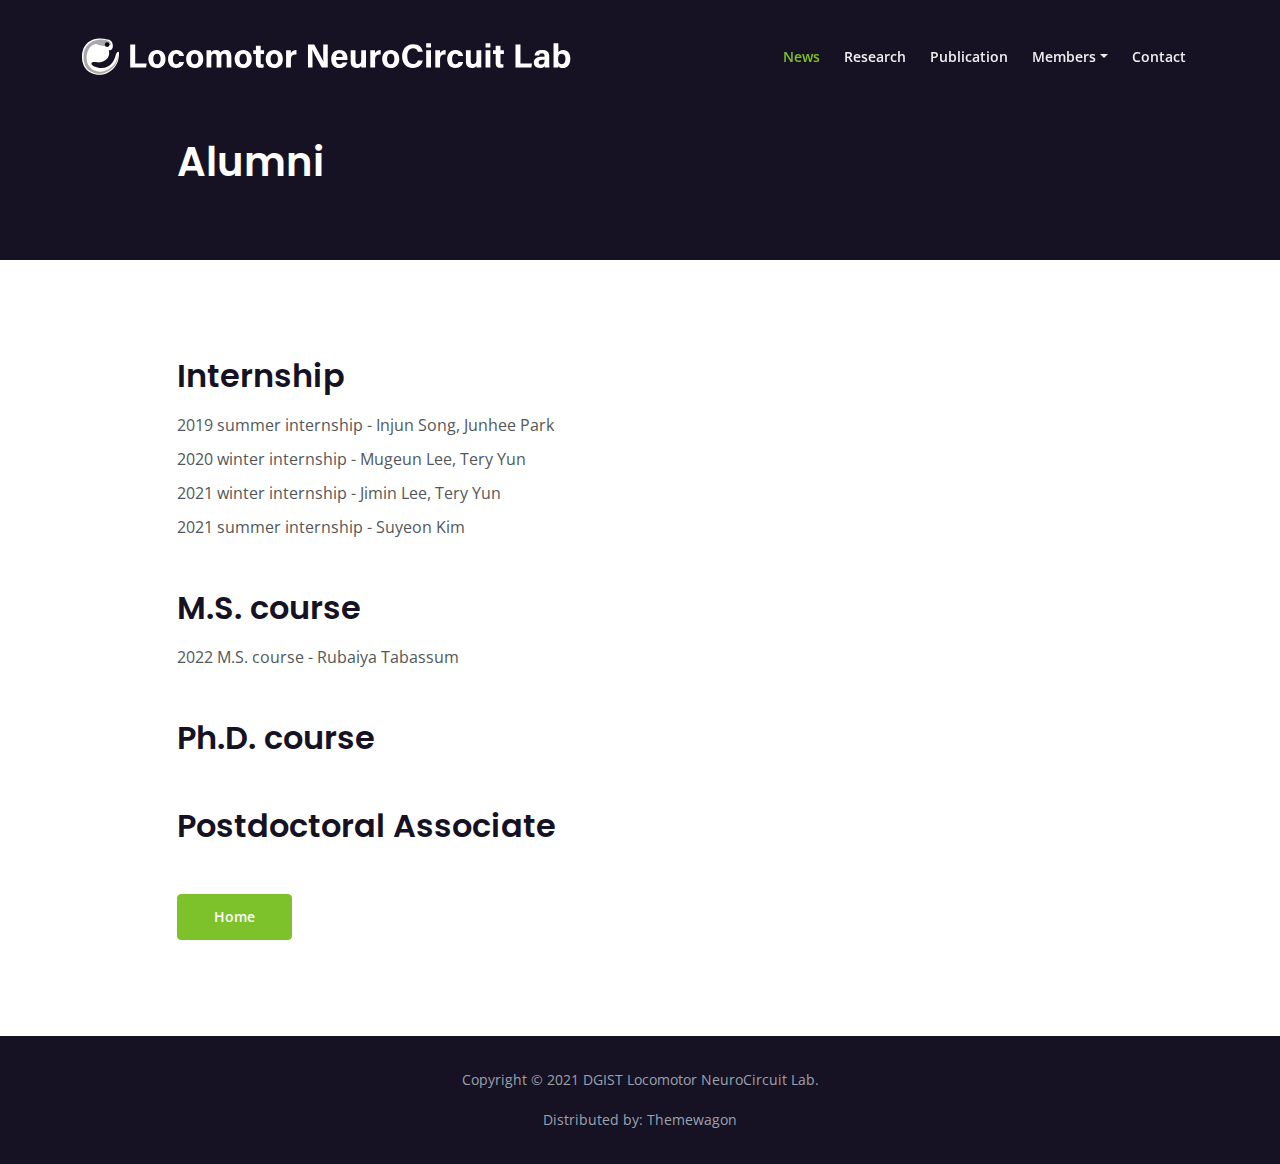
<file: alumni.html>
<!DOCTYPE html>
<html lang="en">
<head>
    <meta charset="utf-8">
    <meta name="viewport" content="width=device-width, initial-scale=1, shrink-to-fit=no">
    
    <!-- SEO Meta Tags -->
    <meta name="description" content="Your description">
    <meta name="author" content="Your name">

    <!-- OG Meta Tags to improve the way the post looks when you share the page on Facebook, Twitter, LinkedIn -->
	<meta property="og:site_name" content="" /> <!-- website name -->
	<meta property="og:site" content="" /> <!-- website link -->
	<meta property="og:title" content=""/> <!-- title shown in the actual shared post -->
	<meta property="og:description" content="" /> <!-- description shown in the actual shared post -->
	<meta property="og:image" content="" /> <!-- image link, make sure it's jpg -->
	<meta property="og:url" content="" /> <!-- where do you want your post to link to -->
	<meta name="twitter:card" content="summary_large_image"> <!-- to have large image post format in Twitter -->

    <!-- Webpage Title -->
    <title>Alumni - Locomotor NeuroCircuit Lab</title>
    
    <!-- Styles -->
    <link href="https://fonts.googleapis.com/css2?family=Open+Sans:ital,wght@0,400;0,600;0,700;1,400&display=swap" rel="stylesheet">
    <link href="https://fonts.googleapis.com/css2?family=Poppins:wght@600&display=swap" rel="stylesheet">
    <link href="css/bootstrap.min.css" rel="stylesheet">
    <link href="css/fontawesome-all.min.css" rel="stylesheet">
    <link href="css/swiper.css" rel="stylesheet">
	<link href="css/styles.css" rel="stylesheet">
	
	<!-- Favicon  -->
    <link rel="icon" href="images/logo1.png">
</head>
<body>
    
    <!-- Navigation -->
    <nav id="navbar" class="navbar navbar-expand-lg fixed-top navbar-dark" aria-label="Main navigation">
        <div class="container">

            <!-- Image Logo -->
            <a class="navbar-brand logo-image" href="index.html"><img src="images/LNCL_logo2.svg" alt="alternative"></a> 

            <!-- Text Logo - Use this if you don't have a graphic logo -->
            <!--<a class="navbar-brand logo-text" href="index.html">Locomotion NeuroCircuit Lab</a>-->

            <button class="navbar-toggler p-0 border-0" type="button" id="navbarSideCollapse" aria-label="Toggle navigation">
                <span class="navbar-toggler-icon"></span>
            </button>

            <div class="navbar-collapse offcanvas-collapse" id="navbarsExampleDefault">
                <ul class="navbar-nav ms-auto navbar-nav-scroll">
                    <li class="nav-item">
                        <a class="nav-link active" aria-current="page" href="index.html#news">News</a>
                    </li>
                    <li class="nav-item">
                        <a class="nav-link" href="index.html#research">Research</a>
                    </li>
                    <li class="nav-item">
                        <a class="nav-link" href="index.html#publication">Publication</a>
                    </li>
                    <li class="nav-item dropdown">
                        <a class="nav-link dropdown-toggle" href="#" id="dropdown01" data-bs-toggle="dropdown" aria-expanded="false">Members</a>
                        <ul class="dropdown-menu" aria-labelledby="dropdown01">
                            <li><a class="dropdown-item" href="professor.html">Professor</a></li>
                            <li><div class="dropdown-divider"></div></li>
                            <li><a class="dropdown-item" href="members.html">Lab Members</a></li>
                            <li><div class="dropdown-divider"></div></li>
                            <li><a class="dropdown-item" href="alumni.html">Alumni</a></li>
                        </ul>
                    </li>
                    <li class="nav-item">
                        <a class="nav-link" href="index.html#contact">Contact</a>
                    </li>
                </ul>
            </div> <!-- end of navbar-collapse -->
        </div> <!-- end of container -->
    </nav> <!-- end of navbar -->
    <!-- end of navigation -->


    <!-- Header -->
    <header class="ex-header">
        <div class="container">
            <div class="row">
                <div class="col-xl-10 offset-xl-1">
                    <h1>Alumni</h1>
                </div> <!-- end of col -->
            </div> <!-- end of row -->
        </div> <!-- end of container -->
    </header> <!-- end of ex-header -->
    <!-- end of header -->


    <!-- Basic -->
    <div class="ex-basic-1 pt-5 pb-5">
        <div class="container">
            <div class="row">
                <div class="col-xl-10 offset-xl-1">
                    <h2 class="mt-5 mb-3">Internship</h2>
                    <p class="mb-2">2019 summer internship - Injun Song, Junhee Park</p>
                    <p class="mb-2">2020 winter internship - Mugeun Lee, Tery Yun</p>
                    <p class="mb-2">2021 winter internship - Jimin Lee, Tery Yun</p>
                    <p class="mb-2">2021 summer internship - Suyeon Kim</p>
                    <h2 class="mt-5 mb-3">M.S. course</h2>
                    <p class="mb-5">2022 M.S. course - Rubaiya Tabassum</p>
                    <h2 class="mt-5 mb-3">Ph.D. course</h2>
                    <p class="mb-5"></p>
                    <h2 class="mt-5 mb-3">Postdoctoral Associate</h2>
                    <p class="mb-5"></p>
                    <a class="btn-solid-reg mb-5" href="index.html">Home</a>
                </div> <!-- end of col -->
            </div> <!-- end of row -->
        </div> <!-- end of container -->
    </div> <!-- end of ex-basic-1 -->
    <!-- end of basic -->

    <!-- Copyright -->
    <div class="copyright">
        <div class="container">
            <div class="row">
                <div class="col-lg-12">
                    <p class="p-small">Copyright © <a href="#your-link">2021 DGIST Locomotor NeuroCircuit Lab.</a></p>
                </div> <!-- end of col -->
            </div> <!-- enf of row -->

            <div class="row">
                <div class="col-lg-12">
                    <p class="p-small">Distributed by:  <a href="https://themewagon.com/" target="_blank">Themewagon</a></p>
                </div> <!-- end of col -->
            </div> <!-- enf of row -->
        </div> <!-- end of container -->
    </div> <!-- end of copyright --> 
    <!-- end of copyright -->
    

    <!-- Back To Top Button -->
    <button onclick="topFunction()" id="myBtn">
        <img src="images/up-arrow.png" alt="alternative">
    </button>
    <!-- end of back to top button -->
    	
    <!-- Scripts -->
    <script src="js/bootstrap.min.js"></script> <!-- Bootstrap framework -->
    <script src="js/swiper.min.js"></script> <!-- Swiper for image and text sliders -->
    <script src="js/purecounter.min.js"></script> <!-- Purecounter counter for statistics numbers -->
    <script src="js/isotope.pkgd.min.js"></script> <!-- Isotope for filter -->
    <script src="js/scripts.js"></script> <!-- Custom scripts -->
</body>
</html>
</file>
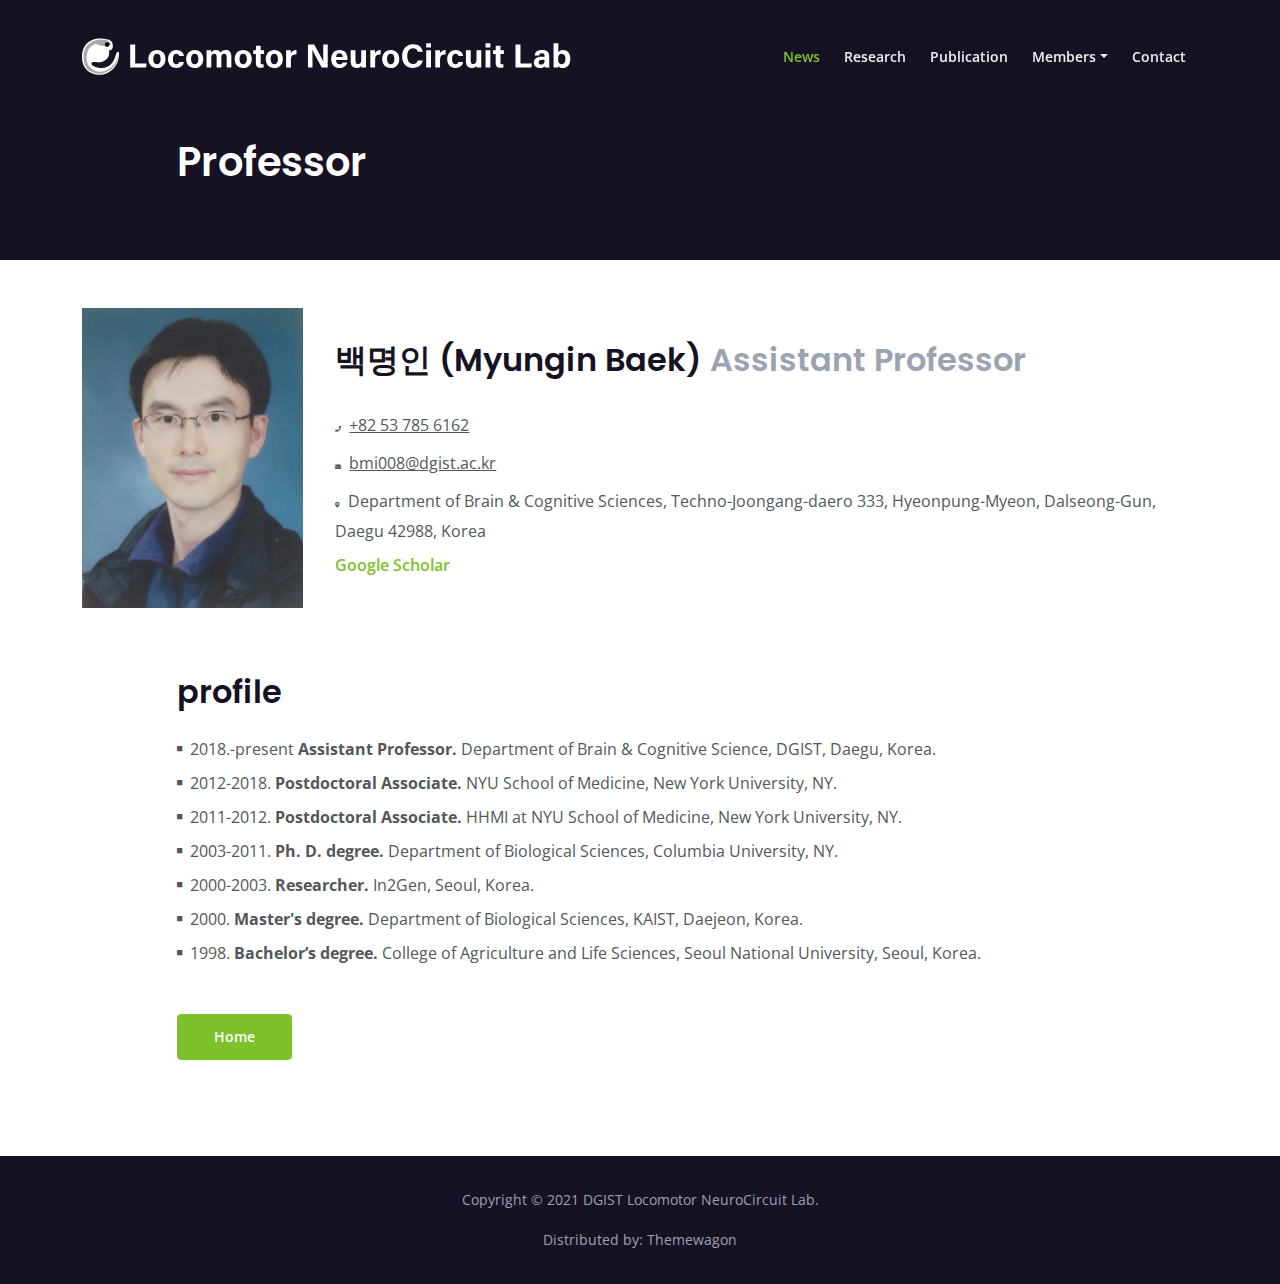
<file: professor.html>
<!DOCTYPE html>
<html lang="en">
<head>
    <meta charset="utf-8">
    <meta name="viewport" content="width=device-width, initial-scale=1, shrink-to-fit=no">
    
    <!-- SEO Meta Tags -->
    <meta name="description" content="Your description">
    <meta name="author" content="Your name">

    <!-- OG Meta Tags to improve the way the post looks when you share the page on Facebook, Twitter, LinkedIn -->
	<meta property="og:site_name" content="" /> <!-- website name -->
	<meta property="og:site" content="" /> <!-- website link -->
	<meta property="og:title" content=""/> <!-- title shown in the actual shared post -->
	<meta property="og:description" content="" /> <!-- description shown in the actual shared post -->
	<meta property="og:image" content="" /> <!-- image link, make sure it's jpg -->
	<meta property="og:url" content="" /> <!-- where do you want your post to link to -->
	<meta name="twitter:card" content="summary_large_image"> <!-- to have large image post format in Twitter -->

    <!-- Webpage Title -->
    <title>Professor - Locomotor NeuroCircuit Lab</title>
    
    <!-- Styles -->
    <link href="https://fonts.googleapis.com/css2?family=Open+Sans:ital,wght@0,400;0,600;0,700;1,400&display=swap" rel="stylesheet">
    <link href="https://fonts.googleapis.com/css2?family=Poppins:wght@600&display=swap" rel="stylesheet">
    <link href="css/bootstrap.min.css" rel="stylesheet">
    <link href="css/fontawesome-all.min.css" rel="stylesheet">
    <link href="css/swiper.css" rel="stylesheet">
	<link href="css/styles.css" rel="stylesheet">
	
	<!-- Favicon  -->
    <link rel="icon" href="images/logo1.png">
</head>
<body>
    
    <!-- Navigation -->
    <nav id="navbar" class="navbar navbar-expand-lg fixed-top navbar-dark" aria-label="Main navigation">
        <div class="container">

            <!-- Image Logo -->
            <a class="navbar-brand logo-image" href="index.html"><img src="images/LNCL_logo2.svg" alt="alternative"></a> 

            <!-- Text Logo - Use this if you don't have a graphic logo -->
            <!-- <a class="navbar-brand logo-text" href="index.html">Desi</a> -->

            <button class="navbar-toggler p-0 border-0" type="button" id="navbarSideCollapse" aria-label="Toggle navigation">
                <span class="navbar-toggler-icon"></span>
            </button>

            <div class="navbar-collapse offcanvas-collapse" id="navbarsExampleDefault">
                <ul class="navbar-nav ms-auto navbar-nav-scroll">
                    <li class="nav-item">
                        <a class="nav-link active" aria-current="page" href="index.html#news">News</a>
                    </li>
                    <li class="nav-item">
                        <a class="nav-link" href="index.html#research">Research</a>
                    </li>
                    <li class="nav-item">
                        <a class="nav-link" href="index.html#publication">Publication</a>
                    </li>
                    <li class="nav-item dropdown">
                        <a class="nav-link dropdown-toggle" href="#" id="dropdown01" data-bs-toggle="dropdown" aria-expanded="false">Members</a>
                        <ul class="dropdown-menu" aria-labelledby="dropdown01">
                            <li><a class="dropdown-item" href="professor.html">Professor</a></li>
                            <li><div class="dropdown-divider"></div></li>
                            <li><a class="dropdown-item" href="members.html">Lab Members</a></li>
                            <li><div class="dropdown-divider"></div></li>
                            <li><a class="dropdown-item" href="alumni.html">Alumni</a></li>
                        </ul>
                    </li>
                    <li class="nav-item">
                        <a class="nav-link" href="index.html#contact">Contact</a>
                    </li>
                </ul>
            </div> <!-- end of navbar-collapse -->
        </div> <!-- end of container -->
    </nav> <!-- end of navbar -->
    <!-- end of navigation -->


    <!-- Header -->
    <header class="ex-header">
        <div class="container">
            <div class="row">
                <div class="col-xl-10 offset-xl-1">
                    <h1>Professor</h1>
                </div> <!-- end of col -->
            </div> <!-- end of row -->
        </div> <!-- end of container -->
    </header> <!-- end of ex-header -->
    <!-- end of header -->


    <!-- Basic -->
    <div class="ex-basic-1 pt-5 pb-5">
        <div class="container">
            <div class="row">
                <div class="col-lg-12 professor">
                    <img class="professor-img" src="images/baek.jpg" alt="alternative">
                    <h2 class="professor-name">백명인 (Myungin Baek) <span class="professor-assistant">Assistant Professor</span></h2>
                    <ul class="list-unstyled li-space-lg">
                        <li><i class="fas fa-phone"></i> &nbsp;<a href="tel:008205378506162">+82 53 785 6162</a></li>
                        <li><i class="fas fa-envelope"></i> &nbsp;<a href="mailto:bmi008@dgist.ac.kr">bmi008@dgist.ac.kr</a></li>
                        <li><i class="fas fa-map-marker-alt"></i> &nbsp;Department of Brain & Cognitive Sciences, Techno-Joongang-daero 333, Hyeonpung-Myeon, Dalseong-Gun, Daegu 42988, Korea</li>
                        <li><a class="read-more no-line green" href="https://scholar.google.co.kr/citations?user=VIMb7RIAAAAJ&hl=ko&oi=ao" target="blank">Google Scholar</a></li>
                    </ul>
                </div> <!-- end of col -->
            </div> <!-- end of row -->
        </div> <!-- end of container -->
    </div> <!-- end of ex-basic-1 -->
    <!-- end of basic -->

 <!-- Basic -->
 <div class="ex-basic-1 pt-3 pb-5">
    <div class="container">
        <div class="row">
            <div class="col-xl-10 offset-xl-1">
                <h2 class="mb-4">profile</h2>
                <ul class="list-unstyled li-space-lg mb-5">
                    <li class="d-flex">
                        <i class="fas fa-square"></i>
                        <div class="flex-grow-1">2018.-present <strong>Assistant Professor.</strong> Department of Brain & Cognitive Science, DGIST, Daegu, Korea.</div>
                    </li>
                    <li class="d-flex">
                        <i class="fas fa-square"></i>
                        <div class="flex-grow-1">2012-2018. <strong>Postdoctoral Associate.</strong> NYU School of Medicine, New York University, NY.</div>
                    </li>
                    <li class="d-flex">
                        <i class="fas fa-square"></i>
                        <div class="flex-grow-1">2011-2012. <strong>Postdoctoral Associate.</strong> HHMI at NYU School of Medicine, New York University, NY.</div>
                    </li>
                    <li class="d-flex">
                        <i class="fas fa-square"></i>
                        <div class="flex-grow-1">2003-2011. <strong>Ph. D. degree.</strong> Department of Biological Sciences, Columbia University, NY.</div>
                    </li>
                    <li class="d-flex">
                        <i class="fas fa-square"></i>
                        <div class="flex-grow-1">2000-2003. <strong>Researcher.</strong> In2Gen, Seoul, Korea.</div>
                    </li>
                    <li class="d-flex">
                        <i class="fas fa-square"></i>
                        <div class="flex-grow-1">2000. <strong>Master's degree.</strong> Department of Biological Sciences, KAIST, Daejeon, Korea.</div>
                    </li>
                    <li class="d-flex">
                        <i class="fas fa-square"></i>
                        <div class="flex-grow-1">1998. <strong>Bachelor’s degree.</strong> College of Agriculture and Life Sciences, Seoul National University, Seoul, Korea.</div>
                    </li>
                </ul>

                <a class="btn-solid-reg mb-5" href="index.html">Home</a>
            </div> <!-- end of col -->
        </div> <!-- end of row -->
    </div> <!-- end of container -->
</div> <!-- end of ex-basic-1 -->
<!-- end of basic -->


    <!-- Copyright -->
    <div class="copyright">
        <div class="container">
            <div class="row">
                <div class="col-lg-12">
                    <p class="p-small">Copyright © <a href="#your-link">2021 DGIST Locomotor NeuroCircuit Lab.</a></p>
                </div> <!-- end of col -->
            </div> <!-- enf of row -->

            <div class="row">
                <div class="col-lg-12">
                    <p class="p-small">Distributed by:  <a href="https://themewagon.com/" target="_blank">Themewagon</a></p>
                </div> <!-- end of col -->
            </div> <!-- enf of row -->
        </div> <!-- end of container -->
    </div> <!-- end of copyright --> 
    <!-- end of copyright -->
    

    <!-- Back To Top Button -->
    <button onclick="topFunction()" id="myBtn">
        <img src="images/up-arrow.png" alt="alternative">
    </button>
    <!-- end of back to top button -->
    	
    <!-- Scripts -->
    <script src="js/bootstrap.min.js"></script> <!-- Bootstrap framework -->
    <script src="js/swiper.min.js"></script> <!-- Swiper for image and text sliders -->
    <script src="js/purecounter.min.js"></script> <!-- Purecounter counter for statistics numbers -->
    <script src="js/isotope.pkgd.min.js"></script> <!-- Isotope for filter -->
    <script src="js/scripts.js"></script> <!-- Custom scripts -->
</body>
</html>
</file>
<file: css/styles.css>
/* Description: Master CSS file */

/*****************************************
Table Of Contents:
- General Styles
- Navigation
- Header
- Introduction
- Details
- Services 1
- Services 2
- Services 3
- Projects
- Testimonials
- Contact
- Footer
- Copyright
- Back To Top Button
- Extra Pages
- Media Queries
******************************************/

/*****************************************
Colors:
- Backgrounds - light gray #f7f9fd
- Headings text - black #161223
- Body text - dark gray #53575a
- Buttons, icons - green #7dc22b
******************************************/

/**************************/
/*     General Styles     */
/**************************/
body,
html {
  width: 100%;
  height: 100%;
}

body,
p {
  color: #53575a;
  font: 400 1rem/1.625rem "Open Sans", sans-serif;
}

h1 {
  color: #161223;
  font-weight: 600;
  font-size: 2.5rem;
  line-height: 3.25rem;
  font-family: "Poppins";
}

h2 {
  color: #161223;
  font-weight: 600;
  font-size: 2rem;
  line-height: 2.5rem;
  font-family: "Poppins";
}

h3 {
  color: #161223;
  font-weight: 600;
  font-size: 1.75rem;
  line-height: 2.25rem;
  font-family: "Poppins";
}

h4 {
  color: #161223;
  font-weight: 600;
  font-size: 1.5rem;
  line-height: 2rem;
  font-family: "Poppins";
}

h5 {
  color: #161223;
  font-weight: 600;
  font-size: 1.25rem;
  line-height: 1.625rem;
  font-family: "Poppins";
}

h6 {
  color: #161223;
  font-weight: 600;
  font-size: 1rem;
  line-height: 1.375rem;
  font-family: "Poppins";
}

.p-large {
  font-size: 1.125rem;
  line-height: 1.75rem;
}

.p-small {
  font-size: 0.875rem;
  line-height: 1.5rem;
}

.testimonial-text {
  font-style: italic;
}

.testimonial-author {
  font-weight: 600;
  font-size: 1.25rem;
  line-height: 1.75rem;
  font-family: "Poppins";
}

.li-space-lg li {
  margin-bottom: 0.5rem;
}

a {
  color: #53575a;
  text-decoration: underline;
}

a:hover {
  color: #53575a;
  text-decoration: underline;
}

.no-line {
  text-decoration: none;
}

.no-line:hover {
  text-decoration: none;
}

.read-more {
  font-weight: 600;
  font-size: 1rem;
  line-height: 1.5rem;
}

.read-more .fas {
  margin-left: 0.625rem;
  font-size: 1rem;
  vertical-align: -8%;
}

.green {
  color: #7dc22b;
}

.bg-gray {
  background-color: #f7f9fd;
}

.btn-solid-reg {
  display: inline-block;
  padding: 1.375rem 2.25rem 1.375rem 2.25rem;
  border: 1px solid #7dc22b;
  border-radius: 4px;
  background-color: #7dc22b;
  color: #ffffff;
  font-weight: 600;
  font-size: 0.875rem;
  line-height: 0;
  text-decoration: none;
  transition: all 0.2s;
}

.btn-solid-reg:hover {
  background-color: transparent;
  color: #7dc22b; /* needs to stay here because of the color property of a tag */
  text-decoration: none;
}

.btn-solid-lg {
  display: inline-block;
  padding: 1.625rem 2.625rem 1.625rem 2.625rem;
  border: 1px solid #7dc22b;
  border-radius: 4px;
  background-color: #7dc22b;
  color: #ffffff;
  font-weight: 600;
  font-size: 0.875rem;
  line-height: 0;
  text-decoration: none;
  transition: all 0.2s;
}

.btn-solid-lg:hover {
  background-color: transparent;
  color: #7dc22b; /* needs to stay here because of the color property of a tag */
  text-decoration: none;
}

.btn-outline-reg {
  display: inline-block;
  padding: 1.375rem 2.25rem 1.375rem 2.25rem;
  border: 1px solid #161223;
  border-radius: 4px;
  background-color: transparent;
  color: #161223;
  font-weight: 600;
  font-size: 0.875rem;
  line-height: 0;
  text-decoration: none;
  transition: all 0.2s;
}

.btn-outline-reg:hover {
  background-color: #161223;
  color: #ffffff;
  text-decoration: none;
}

.btn-outline-lg {
  display: inline-block;
  padding: 1.625rem 2.625rem 1.625rem 2.625rem;
  border: 1px solid #161223;
  border-radius: 4px;
  background-color: transparent;
  color: #161223;
  font-weight: 600;
  font-size: 0.875rem;
  line-height: 0;
  text-decoration: none;
  transition: all 0.2s;
}

.btn-outline-lg:hover {
  background-color: #161223;
  color: #ffffff;
  text-decoration: none;
}

.btn-outline-sm {
  display: inline-block;
  padding: 1rem 1.5rem 1rem 1.5rem;
  border: 1px solid #161223;
  border-radius: 4px;
  background-color: transparent;
  color: #161223;
  font-weight: 600;
  font-size: 0.875rem;
  line-height: 0;
  text-decoration: none;
  transition: all 0.2s;
}

.btn-outline-sm:hover {
  background-color: #161223;
  color: #ffffff;
  text-decoration: none;
}

.form-group {
  position: relative;
  margin-bottom: 1.25rem;
}

.form-control-input,
.form-control-textarea {
  width: 100%;
  padding-top: 0.875rem;
  padding-bottom: 0.875rem;
  padding-left: 1.5rem;
  border: 1px solid #cbcbd1;
  border-radius: 4px;
  background-color: #ffffff;
  font-size: 0.875rem;
  line-height: 1.5rem;
  -webkit-appearance: none; /* removes inner shadow on form inputs on ios safari */
}

.form-control-textarea {
  display: block;
  height: 14rem; /* used instead of html rows to normalize height between Chrome and IE/FF */
}

.form-control-input:focus,
.form-control-textarea:focus {
  border: 1px solid #a1a1a1;
  outline: none; /* Removes blue border on focus */
}

.form-control-input:hover,
.form-control-textarea:hover {
  border: 1px solid #a1a1a1;
}

.form-control-submit-button {
  display: inline-block;
  width: 100%;
  height: 3.25rem;
  border: 1px solid #7dc22b;
  border-radius: 4px;
  background-color: #7dc22b;
  color: #ffffff;
  font-weight: 600;
  font-size: 0.875rem;
  line-height: 0;
  cursor: pointer;
  transition: all 0.2s;
}

.form-control-submit-button:hover {
  border: 1px solid #7dc22b;
  background-color: transparent;
  color: #7dc22b;
}

/**********************/
/*     Navigation     */
/**********************/
.navbar {
  background-color: #161223;
  font-weight: 600;
  font-size: 0.875rem;
  line-height: 0.875rem;
  box-shadow: 0 1px 6px 0 rgba(0, 0, 0, 0.025);
}

.navbar .navbar-brand {
  padding-top: 0.25rem;
  padding-bottom: 0.25rem;
}

.navbar .logo-image img {
  width: 500px;
  height: 50px;
}

.navbar .logo-text {
  color: #ffffff;
  font-weight: 700;
  font-size: 1.875rem;
  line-height: 1rem;
  text-decoration: none;
}

.offcanvas-collapse {
  position: fixed;
  top: 3.25rem; /* adjusts the height between the top of the page and the offcanvas menu */
  bottom: 0;
  left: 100%;
  width: 100%;
  padding-right: 1rem;
  padding-left: 1rem;
  overflow-y: auto;
  visibility: hidden;
  background-color: #161223;
  transition: visibility 0.3s ease-in-out, -webkit-transform 0.3s ease-in-out;
  transition: transform 0.3s ease-in-out, visibility 0.3s ease-in-out;
  transition: transform 0.3s ease-in-out, visibility 0.3s ease-in-out,
    -webkit-transform 0.3s ease-in-out;
}

.offcanvas-collapse.open {
  visibility: visible;
  -webkit-transform: translateX(-100%);
  transform: translateX(-100%);
}

.navbar .navbar-nav {
  margin-top: 0.75rem;
  margin-bottom: 0.5rem;
}

.navbar .nav-item .nav-link {
  padding-top: 0.625rem;
  padding-bottom: 0.625rem;
  color: #eeeeee;
  text-decoration: none;
  transition: all 0.2s ease;
}

.navbar .nav-item.dropdown.show .nav-link,
.navbar .nav-item .nav-link:hover,
.navbar .nav-item .nav-link.active {
  color: #7dc22b;
}

/* Dropdown Menu */
.navbar .dropdown .dropdown-menu {
  animation: fadeDropdown 0.2s; /* required for the fade animation */
}

@keyframes fadeDropdown {
  0% {
    opacity: 0;
  }

  100% {
    opacity: 1;
  }
}

.navbar .dropdown-menu {
  margin-top: 0.25rem;
  margin-bottom: 0.25rem;
  border: none;
  background-color: #161223;
}

.navbar .dropdown-item {
  padding-top: 0.625rem;
  padding-bottom: 0.625rem;
  color: #eeeeee;
  font-weight: 600;
  font-size: 0.875rem;
  line-height: 0.875rem;
  text-decoration: none;
}

.navbar .dropdown-item:hover {
  background-color: #161223;
  color: #7dc22b;
}

.navbar .dropdown-divider {
  width: 100%;
  height: 1px;
  margin: 0.5rem auto 0.5rem auto;
  border: none;
  background-color: #5b5f66;
}
/* end of dropdown menu */

.navbar .fa-stack {
  width: 2em;
  margin-right: 0.25rem;
  font-size: 0.75rem;
}

.navbar .fa-stack-2x {
  color: #7dc22b;
  transition: all 0.2s ease;
}

.navbar .fa-stack-1x {
  color: #ffffff;
  transition: all 0.2s ease;
}

.navbar .fa-stack:hover .fa-stack-2x {
  color: #ffffff;
}

.navbar .fa-stack:hover .fa-stack-1x {
  color: #7dc22b;
}

.navbar .navbar-toggler {
  padding: 0;
  border: none;
  font-size: 1.25rem;
}

/*****************/
/*    Header     */
/*****************/
.header {
  position: relative;
}

.header #video-background {
  position: absolute;
  right: 0;
  bottom: 0;
  min-width: 100%;
  min-height: 100%;
  width: auto;
  height: auto;
  z-index: -100;
}

.header .header-content {
  padding-top: 11rem;
  padding-bottom: 9rem;
  background: linear-gradient(rgba(21, 35, 63, 0.5), rgba(21, 35, 63, 0.5));
  background-size: cover;
  text-align: center;
}

.header .h1-large {
  margin-bottom: 2.25rem;
  color: #ffffff;
  font-size: 3rem;
  line-height: 3.75rem;
}

/************************/
/*     Introduction     */
/************************/
.cards-1 {
  padding-top: 9.125rem;
  padding-bottom: 2rem;
  text-align: center;
}

.cards-1 .h2-heading {
  margin-bottom: 1.125rem;
}

.cards-1 .p-heading {
  margin-bottom: 3rem;
  width: auto;
  text-align: center;
  font-size: 2rem;
  line-height: 1;
}

.cards-1 .card {
  margin-bottom: 4rem;
  border: none;
  border-radius: 6px;
}

.cards-1 .card-body {
  padding: 0;
}

.cards-1 .card-icon {
  width: 90px;
  height: 90px;
  margin-right: auto;
  margin-bottom: 2rem;
  margin-left: auto;
  border-radius: 50%;
  background-color: #7dc22b;
  text-align: center;
}

.cards-1 .card-icon .fas {
  color: #ffffff;
  font-size: 2.125rem;
  line-height: 90px;
}

.cards-1 .card-title {
  margin-bottom: 0.625rem;
}

/*******************/
/*     Details     */
/*******************/
.split .area-1 {
  height: 430px;
  background: url("../images/main-new.jpg") center center no-repeat;
  background-size: cover;
}

.split .area-2 {
  padding-top: 9.25rem;
  padding-bottom: 9.75rem;
}

.split h2 {
  margin-bottom: 1.5rem;
}

.split p {
  margin-bottom: 1rem;
}

.split p:nth-child(5) {
  margin-bottom: 3rem;
}

.split p:last-of-type {
  margin-bottom: 0rem;
}

/**********************/
/*     Services 1     */
/**********************/
.basic-1 {
  padding-top: 8rem;
  padding-bottom: 2rem;
}

.basic-1 .image-container {
  margin-bottom: 4rem;
}

.basic-1 .image-container img {
  border-radius: 8px;
}

.basic-1 h2 {
  margin-bottom: 1.5rem;
}

/**********************/
/*     Services 2     */
/**********************/
.basic-2 {
  padding-top: 2rem;
  padding-bottom: 2rem;
}

.basic-2 .image-container {
  margin-bottom: 4rem;
}

.basic-2 .image-container img {
  border-radius: 8px;
}

.basic-2 h2 {
  margin-bottom: 1.5rem;
}

/**********************/
/*     Services 3     */
/**********************/
.basic-3 {
  padding-top: 2rem;
  padding-bottom: 2rem;
}

.basic-3 .image-container {
  margin-bottom: 4rem;
}

.basic-3 .image-container img {
  border-radius: 8px;
}

.basic-3 h2 {
  margin-bottom: 1.5rem;
}

/**********************/
/*     Services 4     */
/**********************/
.basic-4 {
  padding-top: 2rem;
  padding-bottom: 1rem;
}

.basic-4 .image-container {
  margin-bottom: 4rem;
}

.basic-4 .image-container img {
  border-radius: 8px;
}

.basic-4 h2 {
  margin-bottom: 1.5rem;
}

/**********************/
/*     Services 5     */
/**********************/
.basic-5 {
  padding-top: 1rem;
  padding-bottom: 7rem;
}

.basic-5 .image-container {
  margin-bottom: 4rem;
}

.basic-5 .image-container img {
  border-radius: 8px;
}

.basic-5 h2 {
  margin-bottom: 1.5rem;
}

/********************/
/*     Publications     */
/********************/
.filter {
  padding-top: 8rem;
  padding-bottom: 5.625rem;
  text-align: center;
}

.filter h2 {
  margin-bottom: 2.625rem;
}

.filter .button-group {
  margin-bottom: 1.375rem;
}

.filter .button {
  margin-right: 0.25rem;
  margin-bottom: 0.75rem;
  margin-left: 0.25rem;
  padding: 0.125rem 0.875rem;
  border: none;
  background-color: #ffffff;
  color: #53575a;
  font-weight: 600;
  font-size: 0.875rem;
}

.filter .button:hover,
.filter .button.is-checked {
  background-color: #7dc22b;
  color: #ffffff;
}

.filter .grid {
  margin-right: auto;
  max-width: 351px;
  margin-left: auto;
}

.filter .element-item {
  margin-bottom: 3rem;
}

.filter .element-item a {
  text-decoration: none;
}

.filter .element-item p {
  text-align: left;
}

.filter .element-item_container {
  margin-bottom: 1.125rem;
  border-radius: 8px;
  position: relative;
  overflow: hidden;
  width: 300px;
  height: 385px;
  background-color: #e0e0e0;
}

.filter .img-fluid {
  position: absolute;
  top: 50%;
  left: 50%;
  transform: translate(-50%, -50%);
  width: 100%;
}

/************************/
/*     Testimonials     */
/************************/
.slider-1 {
  position: relative;
  padding-top: 9.75rem;
  padding-bottom: 9.5rem;
}

.slider-1 .slider-container {
  position: relative;
}

.slider-1 .swiper-container {
  position: static;
  width: 86%;
  text-align: center;
}

.slider-1 .swiper-button-prev:focus,
.slider-1 .swiper-button-next:focus {
  /* even if you can't see it chrome you can see it on mobile device */
  outline: none;
}

.slider-1 .swiper-button-prev {
  left: -10px;
  background-image: url("data:image/svg+xml;charset=utf-8,%3Csvg%20xmlns%3D'http%3A%2F%2Fwww.w3.org%2F2000%2Fsvg'%20viewBox%3D'0%200%2028%2044'%3E%3Cpath%20d%3D'M0%2C22L22%2C0l2.1%2C2.1L4.2%2C22l19.9%2C19.9L22%2C44L0%2C22L0%2C22L0%2C22z'%20fill%3D'%23707375'%2F%3E%3C%2Fsvg%3E");
  background-size: 18px 28px;
}

.slider-1 .swiper-button-next {
  right: -10px;
  background-image: url("data:image/svg+xml;charset=utf-8,%3Csvg%20xmlns%3D'http%3A%2F%2Fwww.w3.org%2F2000%2Fsvg'%20viewBox%3D'0%200%2028%2044'%3E%3Cpath%20d%3D'M27%2C22L27%2C22L5%2C44l-2.1-2.1L22.8%2C22L2.9%2C2.1L5%2C0L27%2C22L27%2C22z'%20fill%3D'%23707375'%2F%3E%3C%2Fsvg%3E");
  background-size: 18px 28px;
}

.slider-1 .testimonial-image {
  width: 120px;
  height: 120px;
  margin-bottom: 2.25rem;
  border-radius: 50%;
}

.slider-1 .testimonial-text {
  margin-bottom: 1.75rem;
  font-size: 1.25rem;
  line-height: 2rem;
}

.slider-1 .testimonial-author {
  margin-bottom: 0.25rem;
  color: #161223;
}

.slider-1 .text-decoration {
  position: absolute;
  right: 0;
  bottom: 0;
  left: 0;
  margin-right: auto;
  margin-left: auto;
}

/*******************/
/*     Contact     */
/*******************/
.form-1 {
  padding-top: 9.25rem;
  padding-bottom: 8.5rem;
  background: linear-gradient(rgba(2, 15, 29, 0.1), rgba(2, 15, 29, 0.1)),
    url("../images/contact-background2.jpg") center center no-repeat;
  background-size: cover;
  text-align: center;
}

.form-1 .h2-heading {
  margin-bottom: 1.125rem;
  color: #ffffff;
}

.form-1 .p-heading {
  margin-bottom: 0.375rem;
  color: #ffffff;
}

.form-1 .list-unstyled {
  margin-bottom: 3.5rem;
  color: #ffffff;
}

.form-1 .list-unstyled a {
  color: #ffffff;
}

.form-1 .list-unstyled .fas {
  color: #7dc22b;
}

.form-1 .form-control-input,
.form-1 .form-control-textarea {
  border-color: #374959;
  background-color: #293642;
  color: #efefef;
}

.form-1 .form-control-input::placeholder,
.form-1 .form-control-textarea::placeholder {
  color: #efefef;
}

/**********************/
/*     Statistics     */
/**********************/
.counter {
  padding-top: 9.75rem;
  padding-bottom: 4.375rem;
  text-align: center;
}

.counter .counter-cell {
  margin-bottom: 4rem;
}

.counter .purecounter {
  margin-bottom: 1.5rem;
  color: #7dc22b;
  font-weight: 600;
  font-size: 5rem;
  line-height: 3rem;
}

.counter .counter-info {
  color: #161223;
  font-size: 0.875rem;
  line-height: 1.5rem;
}

/******************/
/*     Footer     */
/******************/
.footer {
  padding-top: 6.5rem;
  padding-bottom: 2rem;
  background-color: #161223;
}

.footer a {
  text-decoration: none;
}

.footer .footer-col {
  margin-bottom: 3rem;
}

.footer h6 {
  margin-bottom: 0.625rem;
  color: #9ba3b1;
}

.footer p,
.footer a,
.footer ul {
  color: #9ba3b1;
}

.footer .li-space-lg li {
  margin-bottom: 0.375rem;
}

.footer .footer-col.third .fa-stack {
  width: 2em;
  margin-bottom: 1.25rem;
  margin-right: 0.375rem;
  font-size: 1.375rem;
}

.footer .footer-col.third .fa-stack .fa-stack-2x {
  color: #293642;
  transition: all 0.2s ease;
}

.footer .footer-col.third .fa-stack .fa-stack-1x {
  color: #9ba3b1;
  transition: all 0.2s ease;
}

.footer .footer-col.third .fa-stack:hover .fa-stack-2x {
  color: #7dc22b;
}

.footer .footer-col.third .fa-stack:hover .fa-stack-1x {
  color: #ffffff;
}

/*********************/
/*     Copyright     */
/*********************/
.copyright {
  padding-bottom: 1rem;
  background-color: #161223;
  text-align: center;
  padding-top: 2rem;
}

.copyright p,
.copyright a {
  color: #9ba3b1;
  text-decoration: none;
}

/******************************/
/*     Back To Top Button     */
/******************************/
#myBtn {
  position: fixed;
  z-index: 99;
  bottom: 20px;
  right: 20px;
  display: none;
  width: 52px;
  height: 52px;
  border: none;
  border-radius: 50%;
  outline: none;
  background-color: #323137;
  cursor: pointer;
}

#myBtn:hover {
  background-color: #0f0f11;
}

#myBtn img {
  margin-bottom: 0.25rem;
  margin-left: 0.125rem;
  width: 18px;
}

/***********************/
/*     Extra Pages     */
/***********************/
.ex-header {
  padding-top: 8.5rem;
  padding-bottom: 4rem;
  background-color: #161223;
}

.ex-header h1 {
  color: #ffffff;
}

.ex-basic-1 .list-unstyled .fas {
  font-size: 0.375rem;
  line-height: 1.625rem;
}

.ex-basic-1 .list-unstyled .flex-grow-1 {
  margin-left: 0.5rem;
}

.ex-basic-1 .text-box {
  padding: 1.25rem 1.25rem 0.5rem 1.25rem;
  background-color: #f7f9fd;
}

.ex-cards-1 .card {
  border: none;
  background-color: transparent;
}

.ex-cards-1 .card .fa-stack {
  width: 2em;
  font-size: 1.125rem;
}

.ex-cards-1 .card .fa-stack-2x {
  color: #7dc22b;
}

.ex-cards-1 .card .fa-stack-1x {
  width: 2em;
  color: #ffffff;
  font-weight: 700;
  line-height: 2.125rem;
}

.ex-cards-1 .card .list-unstyled .flex-grow-1 {
  margin-left: 2.25rem;
}

.ex-cards-1 .card .list-unstyled .flex-grow-1 h5 {
  margin-top: 0.125rem;
  margin-bottom: 0.5rem;
}

/*************************/
/*     Media Queries     */
/*************************/
/* Min-width 768px */
@media (min-width: 768px) {
  /* Header */
  .header .header-content {
    padding-top: 15rem;
    padding-bottom: 13rem;
  }
  /* end of header */

  /* Statistics */
  .counter .counter-cell {
    display: inline-block;
    margin-right: 1.5rem;
    margin-left: 1.5rem;
    vertical-align: top;
  }

  .counter .purecounter {
    font-size: 6rem;
    line-height: 4rem;
  }
  /* end of statistics */

  /* Contact */
  .form-1 .list-unstyled li {
    display: inline-block;
    margin-right: 1rem;
  }
  /* end of contact */

  /* Extra Pages */
  .ex-basic-1 .text-box {
    padding: 1.75rem 2rem 0.875rem 2rem;
  }
  /* end of extra pages */
}
/* end of min-width 768px */

/* Min-width 992px */
@media (min-width: 992px) {
  /* General Styles */
  .h2-heading {
    width: 35.25rem;
    margin-right: auto;
    margin-left: auto;
  }

  .p-heading {
    width: 46rem;
    margin-right: auto;
    margin-left: auto;
  }
  /* end of general styles */

  /* Navigation */
  .navbar {
    padding-top: 1.75rem;
    background-color: transparent;
    box-shadow: none;
    transition: all 0.2s;
  }

  .navbar.top-nav-collapse {
    padding-top: 0.5rem;
    padding-bottom: 0.5rem;
    background-color: #161223;
    box-shadow: 0 3px 6px 0 rgba(0, 0, 0, 0.025);
  }

  .offcanvas-collapse {
    position: static;
    top: auto;
    bottom: auto;
    left: auto;
    width: auto;
    padding-right: 0;
    padding-left: 0;
    background-color: transparent;
    overflow-y: visible;
    visibility: visible;
  }

  .offcanvas-collapse.open {
    -webkit-transform: none;
    transform: none;
  }

  .navbar .navbar-nav {
    margin-top: 0;
    margin-bottom: 0;
  }

  .navbar .nav-item .nav-link {
    padding-right: 0.75rem;
    padding-left: 0.75rem;
  }

  .navbar .dropdown-menu {
    padding-top: 0.75rem;
    padding-bottom: 0.875rem;
    box-shadow: 0 3px 3px 1px rgba(0, 0, 0, 0.08);
  }

  .navbar .dropdown-divider {
    width: 90%;
  }

  .navbar .social-icons {
    margin-left: 0.5rem;
  }

  .navbar .fa-stack {
    margin-right: 0;
    margin-left: 0.25rem;
  }
  /* end of navigation */

  /* Header */
  .header .header-content {
    padding-top: 18rem;
    padding-bottom: 16rem;
  }

  .header .h1-large {
    margin-bottom: 2.75rem;
    font-size: 5rem;
    line-height: 5.75rem;
  }
  /* end of header */

  /* Introduction */
  .cards-1 .card {
    display: inline-block;
    width: 290px;
    vertical-align: top;
  }

  .cards-1 .card:nth-of-type(3n + 2) {
    margin-right: 1.75rem;
    margin-left: 1.75rem;
  }
  /* end of introduction */

  /* Details */
  .split {
    height: 786px;
  }

  .split .area-1 {
    height: 100%;
    width: 50%;
    display: inline-block;
  }

  .split .area-2 {
    height: 100%;
    width: 50%;
    display: inline-block;
    padding-bottom: 0;
    vertical-align: top;
  }

  .split .text-container {
    width: 400px;
    margin-left: 3rem;
  }
  /* end of details */

  /* Services 1 */
  .basic-1 .image-container {
    margin-bottom: 0;
  }
  /* end of services 1 */

  /* Services 2 */
  .basic-2 .image-container {
    margin-bottom: 0;
  }
  /* end of services 2 */

  /* Services 3 */
  .basic-3 .image-container {
    margin-bottom: 0;
  }
  /* end of services 3 */

  /* Projects */
  .filter .grid {
    max-width: 750px;
  }

  .filter .element-item {
    display: inline-block;
    width: 351px;
    margin-right: 0.625rem;
    margin-left: 0.625rem;
    vertical-align: top;
  }
  /* end of projects */

  /* Footer */
  .footer .footer-col {
    margin-bottom: 2rem;
  }

  .footer .footer-col.first {
    display: inline-block;
    width: 320px;
    margin-right: 1.75rem;
    vertical-align: top;
  }

  .footer .footer-col.second {
    display: inline-block;
    width: 320px;
    margin-right: 1.75rem;
    vertical-align: top;
  }

  .footer .footer-col.third {
    display: inline-block;
    width: 224px;
    text-align: right;
    vertical-align: top;
  }

  .footer .footer-col.third .fa-stack {
    margin-right: 0;
    margin-left: 0.375rem;
  }
  /* end of footer */

  /* Extra Pages */
  .ex-cards-1 .card {
    display: inline-block;
    width: 296px;
    vertical-align: top;
  }

  .ex-cards-1 .card:nth-of-type(3n + 2) {
    margin-right: 1rem;
    margin-left: 1rem;
  }
  /* end of extra pages */
}
/* end of min-width 992px */

/* Min-width 1200px */
@media (min-width: 1200px) {
  /* General Styles */
  .container {
    max-width: 1140px;
  }
  /* end of general styles */

  /* Header */
  .header {
    height: 100vh;
  }

  .header .header-content {
    display: flex;
    flex-direction: column;
    justify-content: center;
    height: 100vh;
    padding-top: 0;
    padding-bottom: 0;
  }

  .header .btn-solid-lg {
    padding: 1.875rem 3rem;
    font-size: 1rem;
  }
  /* end of header */

  /* Introduction */
  .cards-1 .card {
    width: 330px;
  }

  .cards-1 .card:nth-of-type(3n + 2) {
    margin-right: 3.625rem;
    margin-left: 3.625rem;
  }
  /* end of introduction */

  /* Details */
  .split {
    height: 708px;
  }

  .split .text-container {
    width: 450px;
    margin-left: 6rem;
  }
  /* end of details */

  /* Projects */
  .filter .grid {
    max-width: 1120px;
  }
  /* end of projects */

  /* Testimonials */
  .slider-1 .slider-container {
    width: 82%;
    margin-right: auto;
    margin-left: auto;
  }
  /* end of testimonials */

  /* Statistics */
  .counter .counter-cell {
    margin-right: 3.5rem;
    margin-left: 3.5rem;
  }

  .counter .counter-cell:first-of-type {
    margin-left: 0;
  }

  .counter .counter-cell:last-of-type {
    margin-right: 0;
  }
  /* end of statistics */

  /* Contact */
  .form-1 form {
    width: 776px;
    margin-right: auto;
    margin-left: auto;
  }
  /* end of contact */

  /* Footer */
  .footer .col-lg-12 {
    display: flex;
    justify-content: space-between;
  }

  .footer .footer-col.first {
    width: 352px;
  }

  .footer .footer-col.third {
    width: 352px;
    text-align: left;
  }
  /* end of footer */

  /* Extra Pages */
  .ex-cards-1 .card {
    width: 336px;
  }

  .ex-cards-1 .card:nth-of-type(3n + 2) {
    margin-right: 2.875rem;
    margin-left: 2.875rem;
  }
  /* end of extra pages */
}
/* end of min-width 1200px */

#intro_question {
  margin-bottom: 5rem;
}

.professor-img {
  height: 300px;
  float: left;
  margin-right: 2rem;
}

.professor-name {
  margin-top: 2rem;
  margin-bottom: 2rem;
}

.professor-assistant {
  color: #9ba3b1;
}

#members {
  padding-top: 4rem;
}

#publication {
  padding-top: 7rem;
}

.publication_journal {
  clear: both;
}

.publication_img {
  width: 300px;
  float: left;
  margin-right: 1rem;
  margin-bottom: 3rem;
}

.publication_text {
  clear: both;
}

#research {
  padding-top: 7rem;
}

.research_what {
  margin-top: 3rem;
}

#research_img {
  height: 500px;
}
</file>
